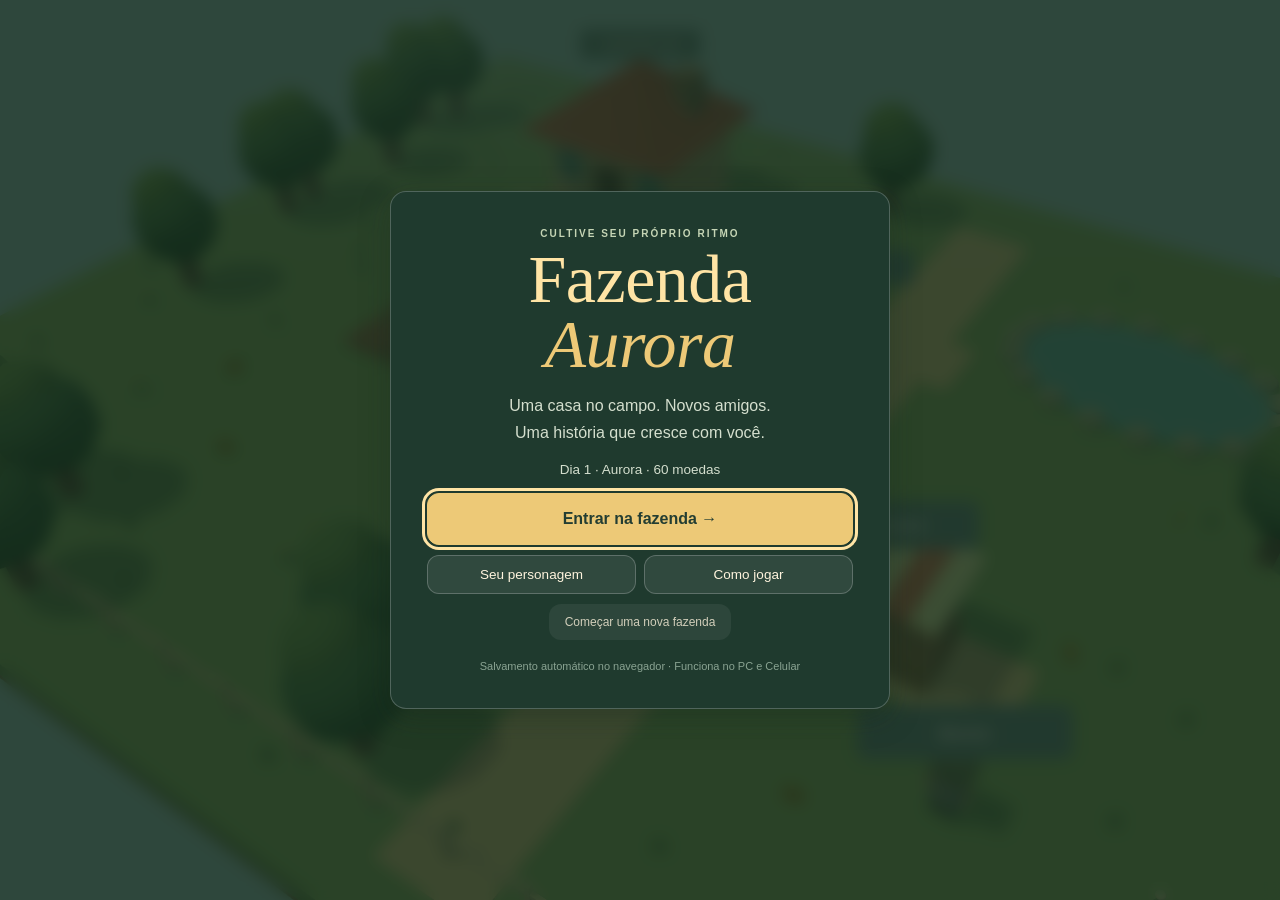
<file: index.html>
<!DOCTYPE html>
<html lang="pt-BR">
<head>
  <meta charset="UTF-8">
  <meta name="viewport" content="width=device-width, initial-scale=1, maximum-scale=1, user-scalable=no, viewport-fit=cover">
  <title>Fazenda Aurora — Jogo 3D de Fazenda</title>
  
  <!-- SEO & Social Sharing -->
  <meta name="description" content="Fazenda Aurora — Jogo 3D relaxante de fazenda no navegador inspirado em Stardew Valley. Plante, colha, converse com os moradores e prospere no campo.">
  <meta name="theme-color" content="#203b30">
  <meta name="apple-mobile-web-app-capable" content="yes">
  <meta name="apple-mobile-web-app-status-bar-style" content="black-translucent">
  <link rel="icon" type="image/svg+xml" href="favicon.svg">
  
  <meta property="og:title" content="Fazenda Aurora — Jogo 3D de Fazenda">
  <meta property="og:description" content="Cultive seu próprio ritmo. Plante, regue, colha e viva a tranquilidade do campo direto no navegador.">
  <meta property="og:image" content="game-preview.png">
  <meta property="og:type" content="website">
  
  <meta name="twitter:card" content="summary_large_image">
  <meta name="twitter:title" content="Fazenda Aurora — Jogo 3D de Fazenda">
  <meta name="twitter:description" content="Plante, colha e viva no campo direto no navegador.">
  <meta name="twitter:image" content="game-preview.png">

  <link rel="stylesheet" href="style.css">
  <script defer src="three.min.js"></script>
  <script defer src="sound.js"></script>
  <script defer src="game.js"></script>
</head>
<body>
  <!-- HUD Superior Esquerdo -->
  <header id="hud" class="panel">
    <span class="eyebrow">SEU PEQUENO REFÚGIO</span>
    <h1>☀ Fazenda Aurora</h1>
    <div id="stats"></div>
    <div class="meter"><div id="energyFill"></div></div>
    <div id="wallet"></div>
  </header>

  <!-- Barra de Ferramentas / Opções -->
  <nav id="toolbar" class="panel" aria-label="Opções do jogo">
    <button id="soundButton" title="Alternar som">
      <span class="btn-icon">🔊</span><span class="btn-text"> Som</span>
    </button>
    <button id="cameraButton" title="Alternar ângulo da câmera">
      <span class="btn-icon">🎥</span><span class="btn-text" id="cameraText"> Câmera · V</span>
    </button>
    <button id="menuButton" title="Abrir menu">
      <span class="btn-icon">☰</span><span class="btn-text"> Menu · Esc</span>
    </button>
  </nav>

  <!-- Ajuda / Teclas (Desktop) -->
  <aside id="help" class="panel">
    <b>Uma vida mais tranquila.</b><br>
    WASD / setas · caminhar<br>E · plantar, regar e colher<br>
    1 / 2 / 3 · escolher sementes<br>R · dormir perto da casa<br>V · mudar a câmera<br>Q / F · girar a câmera<br>Esc · pausar / menu<br><br>
    <small>Moedas douradas valem 5 cada.<br>Converse com os moradores usando E.</small>
  </aside>

  <!-- Painel de Missões e Metas -->
  <aside id="quest" class="panel">
    <div class="quest-title-row">
      <span class="eyebrow">VIDA NA VILA</span>
      <span id="questBadge" class="quest-badge">Missões</span>
    </div>
    <div id="questText"></div>
    <progress id="goal" max="500" value="0"></progress>
    <small id="goalText"></small>
  </aside>

  <!-- Notificações e Avisos -->
  <div id="toast" class="panel" role="status"></div>
  <div id="prompt" class="panel"></div>

  <!-- Barra de Seleção de Sementes -->
  <nav id="bar" class="panel" aria-label="Sementes">
    <button data-seed="0">
      <span class="crop-icon">🥕</span> <span class="crop-name">1 · Cenoura</span> <span class="crop-qty">(8)</span>
    </button>
    <button data-seed="1">
      <span class="crop-icon">🍅</span> <span class="crop-name">2 · Tomate</span> <span class="crop-qty">(3)</span>
    </button>
    <button data-seed="2">
      <span class="crop-icon">🎃</span> <span class="crop-name">3 · Abóbora</span> <span class="crop-qty">(2)</span>
    </button>
  </nav>

  <!-- Controles Touch para Celular / Tablet -->
  <div id="touchControls" class="touch-only" aria-hidden="true">
    <div id="touchJoy" aria-label="Joystick de movimento">
      <div id="touchKnob"></div>
    </div>
    <div id="touchActions">
      <button id="touchActionBtn" class="touch-btn touch-action" title="Interagir">Ação</button>
      <button id="touchSleepBtn" class="touch-btn touch-sleep" title="Dormir" hidden>🛌 Dormir</button>
      <button id="touchCamBtn" class="touch-btn touch-cam" title="Câmera">🎥</button>
    </div>
  </div>

  <!-- Mercadinho da Vila -->
  <div id="shop">
    <article class="panel" role="dialog" aria-modal="true" aria-labelledby="shopTitle">
      <h1 id="shopTitle">Mercadinho da vila</h1>
      <p>Sementes novas, colheitas fresquinhas.</p>
      <div id="shopStats"></div>
      <button data-buy="0">🥕 5 sementes de cenoura · 20 moedas</button>
      <button data-buy="1">🍅 5 sementes de tomate · 35 moedas</button>
      <button data-buy="2">🎃 5 sementes de abóbora · 50 moedas</button>
      <button id="sell">Vender toda a colheita</button>
      <button id="close">Voltar para a fazenda</button>
    </article>
  </div>

  <!-- Menu Principal -->
  <section id="menu" class="overlay" aria-label="Menu principal">
    <article class="menu-card panel" role="dialog" aria-modal="true" aria-labelledby="menuTitle">
      <span class="eyebrow">CULTIVE SEU PRÓPRIO RITMO</span>
      <h1 id="menuTitle">Fazenda<br><em>Aurora</em></h1>
      <p>Uma casa no campo. Novos amigos.<br>Uma história que cresce com você.</p>
      <div id="menuSummary"></div>
      <button id="play" class="primary">Entrar na fazenda →</button>
      <div class="menu-row">
        <button id="charactersButton">Seu personagem</button>
        <button id="instructionsButton">Como jogar</button>
      </div>
      <button id="newGame" class="subtle">Começar uma nova fazenda</button>
      <p id="resetConfirm" hidden>
        Apagar o progresso atual?<br>
        <button id="confirmReset">Sim, recomeçar</button>
        <button id="cancelReset">Cancelar</button>
      </p>
      <small>Salvamento automático no navegador · Funciona no PC e Celular</small>
    </article>
  </section>

  <!-- Escolha de Personagem -->
  <section id="characters" class="overlay" hidden>
    <article class="panel modal-card" role="dialog" aria-modal="true" aria-labelledby="charactersTitle">
      <span class="eyebrow">QUEM VAI CUIDAR DA FAZENDA?</span>
      <h1 id="charactersTitle">Escolha seu personagem</h1>
      <p>A escolha é visual. Todos começam com as mesmas oportunidades.</p>
      <div id="characterList"></div>
      <button id="charactersBack" class="primary">Voltar ao menu</button>
    </article>
  </section>

  <!-- Instruções de Jogo -->
  <section id="instructions" class="overlay" hidden>
    <article class="panel modal-card" role="dialog" aria-modal="true" aria-labelledby="instructionsTitle">
      <h1 id="instructionsTitle">Como jogar</h1>
      <ol>
        <li><strong>Movimento:</strong> No computador, use <code>WASD</code> ou setas. No celular, use o joystick na tela.</li>
        <li><strong>Plantio e Rega:</strong> Escolha sementes (1–3 ou na barra). Pressione <code>E</code> (ou botão Ação) para plantar e novamente para regar.</li>
        <li><strong>Dormir:</strong> Vá até a casa e aperte <code>R</code> (ou botão Dormir). Apenas plantas regadas crescem no dia seguinte!</li>
        <li><strong>Colheita:</strong> Cenouras levam 1 dia; tomates levam 2; abóboras levam 3. Colha e venda no mercado.</li>
        <li><strong>Economia:</strong> Recolha as moedas espalhadas pelos caminhos diariamente e entregue encomendas aos moradores (Lina e Bento).</li>
      </ol>
      <p><em>V</em> alterna a câmera (Diorama, Próxima e Aérea). <em>Q/F</em> giram a visão. <em>Esc</em> abre o menu.</p>
      <button id="instructionsBack" class="primary">Entendi, vamos lá!</button>
    </article>
  </section>

  <!-- Janela de Diálogo com Moradores -->
  <section id="dialog" class="overlay" hidden>
    <article class="panel modal-card" role="dialog" aria-modal="true" aria-labelledby="dialogTitle">
      <span class="eyebrow">CONVERSA NA VILA</span>
      <h1 id="dialogTitle"></h1>
      <p id="dialogText"></p>
      <button id="deliver" class="primary">Entregar encomenda</button>
      <button id="dialogClose">Até mais!</button>
    </article>
  </section>
</body>
</html>
</file>
<file: style.css>
* {
  box-sizing: border-box;
  -webkit-tap-highlight-color: transparent;
}

:root {
  --primary: #edc977;
  --primary-hover: #ffe4a5;
  --bg-panel: rgba(32, 59, 48, 0.94);
  --bg-border: rgba(255, 255, 255, 0.22);
  --text-main: #fff5de;
  --text-muted: #d4dfce;
  --accent-gold: #ffe29a;
}

body {
  margin: 0;
  overflow: hidden;
  background: #aed8ca;
  font-family: -apple-system, BlinkMacSystemFont, "Segoe UI", Roboto, Helvetica, Arial, sans-serif;
  color: var(--text-main);
  user-select: none;
  -webkit-user-select: none;
  touch-action: none;
}

canvas {
  display: block;
  touch-action: none;
  width: 100vw;
  height: 100vh;
}

.panel {
  background: var(--bg-panel);
  border: 1px solid var(--bg-border);
  border-radius: 16px;
  box-shadow: 0 8px 30px rgba(19, 41, 27, 0.35);
  backdrop-filter: blur(12px);
  -webkit-backdrop-filter: blur(12px);
}

/* ==========================================================================
   DESKTOP DEFAULT LAYOUT
   ========================================================================== */

#hud {
  position: absolute;
  top: max(16px, env(safe-area-inset-top));
  left: max(16px, env(safe-area-inset-left));
  padding: 16px 22px;
  pointer-events: none;
  z-index: 4;
  max-width: 350px;
}

h1 {
  font-family: Georgia, "Times New Roman", serif;
  margin: 0 0 6px;
  font-size: 26px;
  color: var(--primary-hover);
  letter-spacing: -0.5px;
}

#stats {
  font-size: 13.5px;
  line-height: 1.7;
  color: var(--text-muted);
}

#help {
  position: absolute;
  right: max(16px, env(safe-area-inset-right));
  top: max(85px, env(safe-area-inset-top) + 65px);
  padding: 16px 20px;
  font-size: 12.5px;
  line-height: 1.85;
  max-width: 250px;
  z-index: 4;
}
#help b { color: var(--primary-hover); }

#bar {
  position: absolute;
  bottom: max(20px, env(safe-area-inset-bottom));
  left: 50%;
  transform: translateX(-50%);
  display: flex;
  gap: 8px;
  padding: 8px 12px;
  z-index: 4;
  max-width: 95vw;
}

button {
  cursor: pointer;
  border: 1px solid rgba(255, 255, 255, 0.22);
  background: rgba(255, 255, 255, 0.08);
  color: var(--text-main);
  padding: 11px 16px;
  border-radius: 12px;
  font: inherit;
  font-weight: 500;
  transition: transform 0.1s ease, background 0.15s ease, color 0.15s ease;
}

button:hover, button.active {
  background: var(--primary);
  color: #233d32;
  border-color: var(--primary);
}

button:active {
  transform: scale(0.97);
}

button:focus-visible {
  outline: 3px solid var(--primary-hover);
  outline-offset: 2px;
}

#prompt {
  position: absolute;
  bottom: max(95px, env(safe-area-inset-bottom) + 75px);
  left: 50%;
  transform: translateX(-50%);
  padding: 10px 22px;
  text-align: center;
  max-width: 90vw;
  font-weight: 600;
  font-size: 14.5px;
  color: var(--primary-hover);
  z-index: 4;
  pointer-events: none;
  transition: opacity 0.2s ease;
  white-space: nowrap;
}

#toast {
  position: absolute;
  z-index: 25;
  top: max(115px, env(safe-area-inset-top) + 95px);
  left: 50%;
  transform: translateX(-50%);
  padding: 11px 22px;
  opacity: 0;
  transition: opacity 0.25s ease;
  pointer-events: none;
  text-align: center;
  font-weight: 600;
  font-size: 13.5px;
  box-shadow: 0 10px 30px rgba(0, 0, 0, 0.4);
  max-width: 90vw;
}

#shop {
  position: absolute;
  inset: 0;
  background: rgba(16, 39, 27, 0.78);
  display: none;
  place-items: center;
  z-index: 15;
  padding: 20px;
}
#shop article {
  width: min(440px, 94vw);
  padding: 26px;
  max-height: 90vh;
  overflow-y: auto;
}
#shop button {
  display: block;
  width: 100%;
  margin-top: 10px;
  text-align: left;
}

small { opacity: 0.8; }
[hidden] { display: none !important; }

.eyebrow {
  display: block;
  color: #c5d5b5;
  font-size: 10px;
  font-weight: 700;
  letter-spacing: 2px;
  margin-bottom: 8px;
}

#wallet {
  color: var(--accent-gold);
  font-size: 16.5px;
  margin-top: 8px;
  font-weight: 700;
}

.meter {
  height: 6px;
  background: rgba(255, 255, 255, 0.15);
  margin-top: 8px;
  border-radius: 9px;
  overflow: hidden;
}
#energyFill {
  height: 100%;
  background: linear-gradient(90deg, #8dc563, #edd477);
  transition: width 0.3s ease;
}

#toolbar {
  position: absolute;
  right: max(16px, env(safe-area-inset-right));
  top: max(16px, env(safe-area-inset-top));
  display: flex;
  padding: 6px;
  gap: 6px;
  z-index: 5;
}
#toolbar button {
  font-size: 12.5px;
  padding: 9px 13px;
  display: flex;
  align-items: center;
  gap: 4px;
}

#quest {
  position: absolute;
  left: max(16px, env(safe-area-inset-left));
  bottom: max(120px, env(safe-area-inset-bottom) + 90px);
  width: 250px;
  padding: 16px;
  font-size: 12.5px;
  line-height: 1.65;
  pointer-events: none;
  z-index: 4;
}
.quest-title-row {
  display: flex;
  align-items: center;
  justify-content: space-between;
}
.quest-badge {
  display: none;
}

progress {
  width: 100%;
  height: 7px;
  accent-color: var(--primary);
  margin-top: 10px;
  border-radius: 4px;
}
#goalText { display: block; margin-top: 4px; }

/* Modals */
.overlay {
  position: fixed;
  inset: 0;
  z-index: 20;
  display: grid;
  place-items: center;
  padding: 20px;
  background: rgba(16, 39, 27, 0.82);
  backdrop-filter: blur(8px);
  -webkit-backdrop-filter: blur(8px);
  overflow-y: auto;
}

.menu-card {
  width: min(500px, 100%);
  padding: 36px;
  text-align: center;
  background: #203b30f8;
}
.menu-card h1 {
  font-size: clamp(40px, 7vw, 68px);
  line-height: 0.96;
  font-weight: normal;
}
.menu-card h1 em { color: var(--primary); font-style: italic; }
.menu-card p { line-height: 1.65; color: var(--text-muted); }
#menuSummary { margin: 16px 0; font-size: 13.5px; color: var(--text-muted); }
.primary { background: var(--primary); color: #233d32; font-weight: 700; border-color: var(--primary); }
#play { width: 100%; margin-bottom: 10px; padding: 16px; font-size: 16px; }
.menu-row { display: flex; gap: 8px; }
.menu-row button { flex: 1; font-size: 13.5px; }
.subtle { border: 0; margin: 10px 0; font-size: 12px; opacity: 0.8; }
.subtle:hover { opacity: 1; }
.menu-card > small { display: block; font-size: 11px; margin-top: 10px; color: #a4beab; }

.modal-card {
  width: min(650px, 100%);
  padding: 30px;
  background: #203b30f8;
}
.modal-card p, .modal-card li { line-height: 1.8; color: var(--text-muted); }
.modal-card ol { padding-left: 20px; }
.modal-card code {
  background: rgba(255, 255, 255, 0.15);
  padding: 2px 6px;
  border-radius: 4px;
  font-family: inherit;
  color: var(--accent-gold);
}

#characterList {
  display: grid;
  grid-template-columns: repeat(3, 1fr);
  gap: 12px;
  margin: 22px 0;
}
.character-card {
  padding: 16px 10px;
  text-align: center;
}
.character-card strong, .character-card small { display: block; }
.character-card small { margin-top: 4px; font-size: 11px; }

.avatar {
  height: 100px;
  width: 80px;
  position: relative;
  display: block;
  margin: 0 auto 10px;
}
.avatar::before {
  content: '';
  position: absolute;
  left: 23px;
  top: 15px;
  width: 34px;
  height: 34px;
  background: var(--skin);
  border-radius: 9px;
  box-shadow: 0 -9px 0 var(--hat);
}
.avatar::after {
  content: '';
  position: absolute;
  left: 15px;
  top: 52px;
  width: 50px;
  height: 36px;
  background: var(--shirt);
  border-radius: 8px 8px 3px 3px;
  box-shadow: -10px 0 0 -5px var(--skin), 10px 0 0 -5px var(--skin);
}

button:disabled { opacity: 0.42; cursor: not-allowed; }

/* 📱 Controles Touch para Celular / Tablet */
.touch-only {
  display: none;
  pointer-events: none;
  position: fixed;
  inset: 0;
  z-index: 6;
}

body.touch-active .touch-only {
  display: block;
}

#touchJoy {
  position: absolute;
  bottom: max(18px, env(safe-area-inset-bottom) + 8px);
  left: max(16px, env(safe-area-inset-left) + 6px);
  width: 114px;
  height: 114px;
  border-radius: 50%;
  background: rgba(35, 61, 50, 0.55);
  border: 2px solid rgba(255, 255, 255, 0.28);
  backdrop-filter: blur(8px);
  -webkit-backdrop-filter: blur(8px);
  pointer-events: auto;
  touch-action: none;
  box-shadow: 0 4px 18px rgba(0, 0, 0, 0.3);
}

#touchKnob {
  position: absolute;
  left: 50%;
  top: 50%;
  width: 48px;
  height: 48px;
  margin: -24px 0 0 -24px;
  border-radius: 50%;
  background: radial-gradient(circle, #ffe4a5 30%, #edc977 100%);
  box-shadow: 0 4px 12px rgba(0, 0, 0, 0.4);
  pointer-events: none;
  transition: transform 0.04s ease-out;
}

#touchActions {
  position: absolute;
  bottom: max(18px, env(safe-area-inset-bottom) + 8px);
  right: max(16px, env(safe-area-inset-right) + 6px);
  display: flex;
  flex-direction: column-reverse;
  gap: 10px;
  align-items: flex-end;
  pointer-events: auto;
}

.touch-btn {
  pointer-events: auto;
  touch-action: manipulation;
  width: 62px;
  height: 62px;
  border-radius: 50%;
  border: 2px solid rgba(255, 255, 255, 0.35);
  background: rgba(32, 59, 48, 0.9);
  color: var(--accent-gold);
  font-weight: 700;
  font-size: 13px;
  display: flex;
  align-items: center;
  justify-content: center;
  text-align: center;
  box-shadow: 0 6px 18px rgba(0, 0, 0, 0.35);
  padding: 0;
}

.touch-btn:active {
  transform: scale(0.92);
  background: var(--primary);
  color: #203b30;
}

.touch-action {
  width: 70px;
  height: 70px;
  font-size: 14px;
  background: rgba(237, 201, 119, 0.28);
  border-color: var(--primary);
  color: var(--primary-hover);
}

.touch-cam {
  width: 44px;
  height: 44px;
  font-size: 17px;
}

.touch-sleep {
  width: auto;
  height: 44px;
  border-radius: 22px;
  padding: 0 16px;
  font-size: 12.5px;
}

body.menu-open #hud,
body.menu-open #help,
body.menu-open #bar,
body.menu-open #quest,
body.menu-open #prompt,
body.menu-open #toolbar,
body.menu-open #touchControls {
  visibility: hidden;
}

/* ==========================================================================
   📱 RESPONSIVE MOBILE LAYOUT (SMARTPHONES & TABLETS)
   Garante que nenhum elemento se sobreponha ou fique oculto
   ========================================================================== */

@media (max-width: 800px) {
  /* 1. Top HUD (Superior Esquerdo) - Enxuto e sem colidir */
  #hud {
    top: max(10px, env(safe-area-inset-top));
    left: max(10px, env(safe-area-inset-left));
    padding: 9px 13px;
    max-width: calc(100vw - 145px);
    border-radius: 13px;
  }
  #hud .eyebrow {
    display: none;
  }
  #hud h1 {
    font-size: 15px;
    margin: 0 0 2px;
    white-space: nowrap;
    overflow: hidden;
    text-overflow: ellipsis;
  }
  #stats {
    font-size: 11px;
    line-height: 1.35;
    white-space: nowrap;
    overflow: hidden;
    text-overflow: ellipsis;
  }
  #wallet {
    font-size: 13.5px;
    margin-top: 3px;
    font-weight: 700;
  }
  .meter {
    height: 4px;
    margin-top: 4px;
  }

  /* 2. Top Toolbar (Superior Direito) - Botões compactos de ícone */
  #toolbar {
    top: max(10px, env(safe-area-inset-top));
    right: max(10px, env(safe-area-inset-right));
    padding: 4px;
    gap: 5px;
    border-radius: 13px;
  }
  #toolbar button {
    width: 36px;
    height: 36px;
    padding: 0;
    justify-content: center;
    border-radius: 10px;
    font-size: 16px;
  }
  #toolbar .btn-text {
    display: none;
  }

  /* 3. Ajuda do teclado - Oculta no mobile (usado via menu) */
  #help {
    display: none;
  }

  /* 4. Painel de Missões & Metas - NUNCA ESCONDIDO! */
  /* Posicionado logo abaixo do Top Bar com layout elegante */
  #quest {
    display: block !important;
    position: absolute;
    top: max(84px, env(safe-area-inset-top) + 72px);
    left: max(10px, env(safe-area-inset-left));
    right: auto;
    bottom: auto;
    max-width: calc(100vw - 20px);
    width: auto;
    padding: 7px 12px;
    font-size: 11px;
    line-height: 1.35;
    background: rgba(32, 59, 48, 0.92);
    border-radius: 12px;
    pointer-events: none;
    z-index: 4;
  }
  #quest .eyebrow {
    font-size: 8px;
    letter-spacing: 1px;
    margin-bottom: 2px;
    display: inline-block;
  }
  #questText {
    font-size: 11px;
    color: var(--accent-gold);
    display: block;
    margin-top: 1px;
  }
  progress {
    height: 5px;
    margin-top: 4px;
  }
  #goalText {
    font-size: 9.5px;
    margin-top: 2px;
    opacity: 0.85;
  }

  /* 5. Notificações Toast - Perfeitamente centralizadas */
  #toast {
    top: max(140px, env(safe-area-inset-top) + 125px);
    font-size: 12.5px;
    padding: 9px 18px;
  }

  /* 6. Barra de Sementes - Posicionada ACIMA da área de toque */
  #bar {
    bottom: max(138px, env(safe-area-inset-bottom) + 125px);
    left: 50%;
    transform: translateX(-50%);
    padding: 5px 8px;
    gap: 6px;
    border-radius: 14px;
    z-index: 5;
  }
  #bar button {
    padding: 7px 11px;
    font-size: 12.5px;
    border-radius: 10px;
  }

  /* 7. Prompt / Dica - Flutuando acima da barra de sementes */
  #prompt {
    bottom: max(188px, env(safe-area-inset-bottom) + 175px);
    font-size: 12px;
    padding: 6px 14px;
    border-radius: 20px;
  }

  /* Modais no Mobile */
  .modal-card {
    padding: 20px;
    max-height: 90vh;
  }
  .menu-card {
    padding: 26px 20px;
    max-height: 90vh;
  }
  .character-card {
    padding: 12px 4px;
  }
  .avatar {
    transform: scale(0.85);
    margin-bottom: 6px;
  }
}

/* Telas muito estreitas (< 550px) */
@media (max-width: 550px) {
  #bar .crop-name {
    display: none;
  }
  #bar button {
    padding: 7px 9px;
    font-size: 12px;
  }
}

/* ==========================================================================
   📱 MODO PAISAGEM / LANDSCAPE (Celulares na horizontal)
   ========================================================================== */

@media (max-height: 500px) and (orientation: landscape) {
  #hud {
    top: max(6px, env(safe-area-inset-top));
    left: max(8px, env(safe-area-inset-left));
    padding: 6px 10px;
    max-width: 230px;
  }
  #hud h1 { font-size: 13.5px; margin-bottom: 1px; }
  #stats { font-size: 10px; }
  #wallet { font-size: 12px; margin-top: 2px; }

  #toolbar {
    top: max(6px, env(safe-area-inset-top));
    right: max(8px, env(safe-area-inset-right));
    padding: 3px;
  }
  #toolbar button { width: 32px; height: 32px; font-size: 14px; }

  /* Em paisagem, o painel de missões fica no centro-topo */
  #quest {
    top: max(6px, env(safe-area-inset-top)) !important;
    left: 245px !important;
    max-width: 300px !important;
    padding: 5px 9px !important;
  }

  #bar {
    bottom: max(10px, env(safe-area-inset-bottom));
    padding: 4px 6px;
    gap: 5px;
  }
  #bar button { padding: 5px 8px; font-size: 11px; }

  #touchJoy {
    bottom: max(10px, env(safe-area-inset-bottom));
    left: max(12px, env(safe-area-inset-left));
    width: 90px;
    height: 90px;
  }
  #touchKnob {
    width: 38px;
    height: 38px;
    margin: -19px 0 0 -19px;
  }

  #touchActions {
    bottom: max(10px, env(safe-area-inset-bottom));
    right: max(12px, env(safe-area-inset-right));
    gap: 6px;
  }
  .touch-action { width: 56px; height: 56px; font-size: 12px; }
  .touch-cam { width: 36px; height: 36px; font-size: 14px; }
  .touch-sleep { height: 36px; padding: 0 10px; font-size: 11px; }

  #prompt {
    bottom: max(55px, env(safe-area-inset-bottom) + 48px);
    font-size: 11px;
    padding: 4px 10px;
  }

  .menu-card { padding: 18px; }
  .menu-card h1 { font-size: 32px; }
  #play { padding: 10px; }
}
</file>
